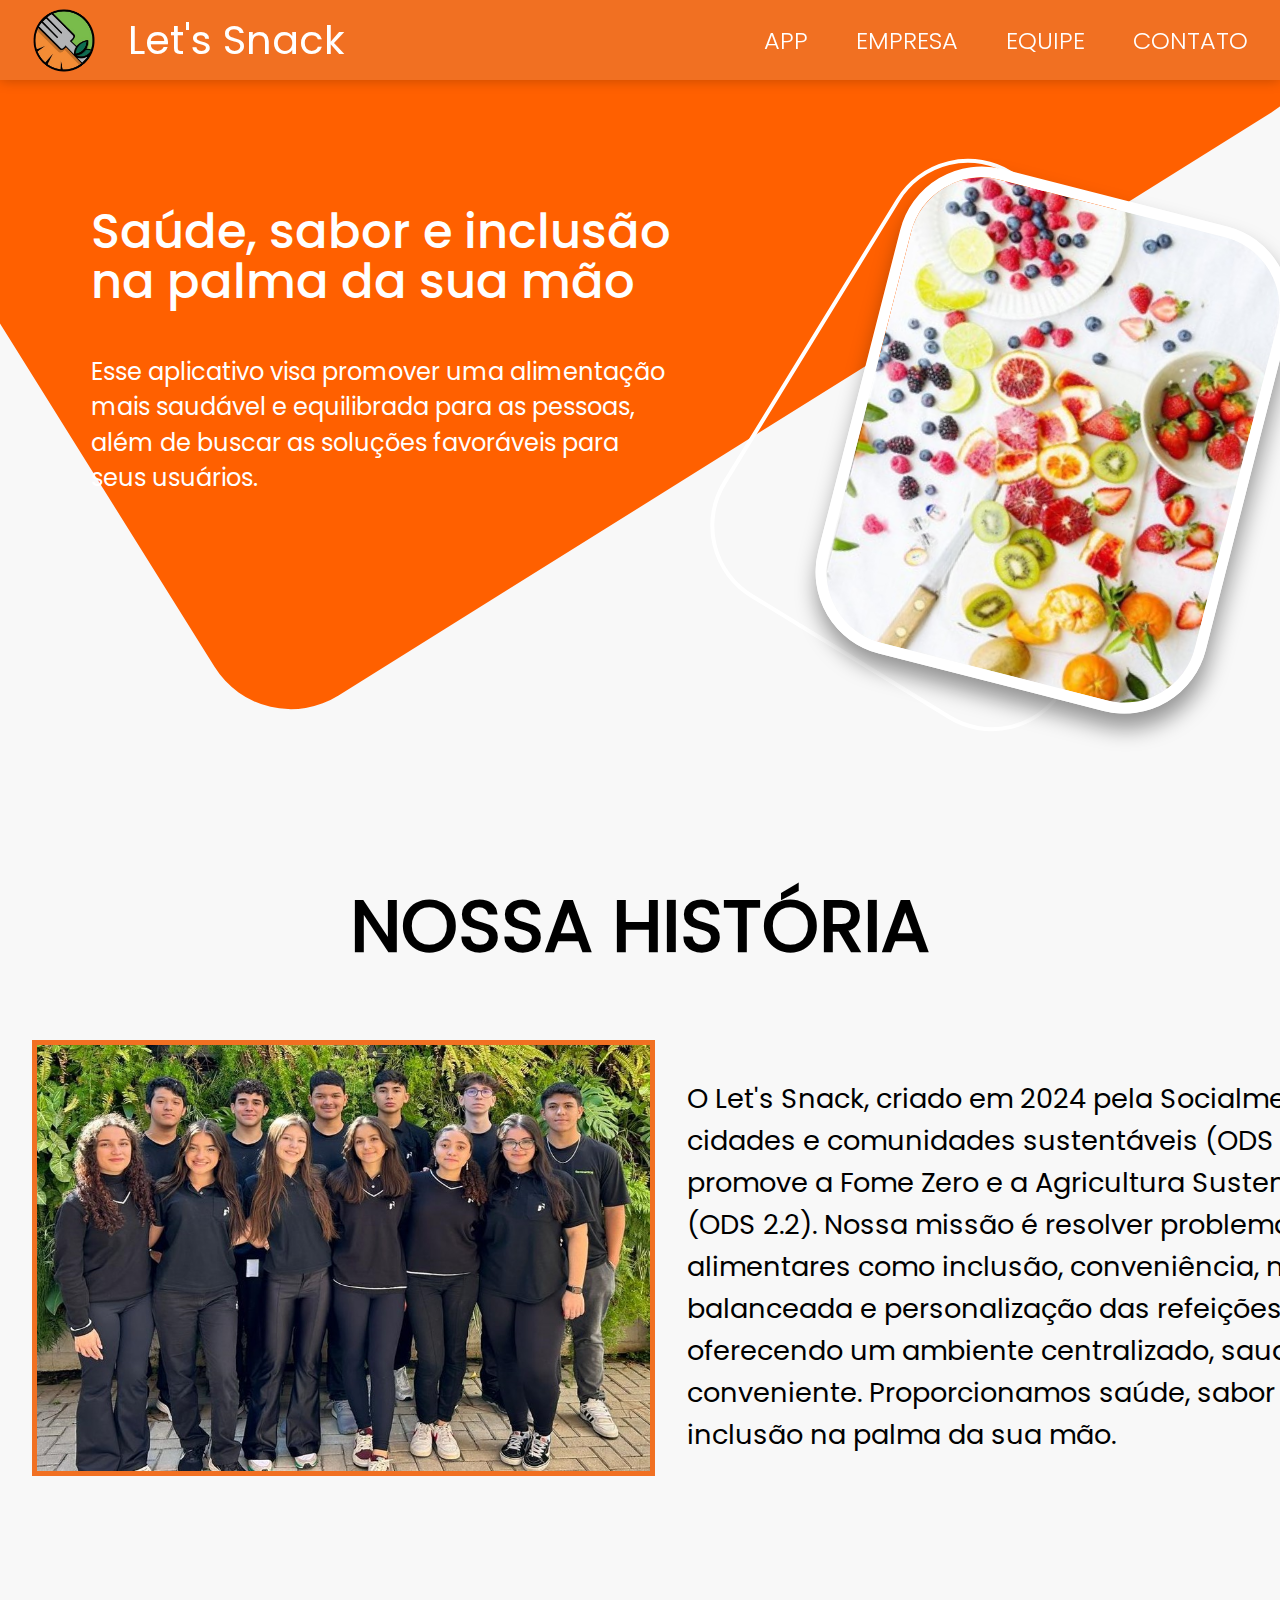
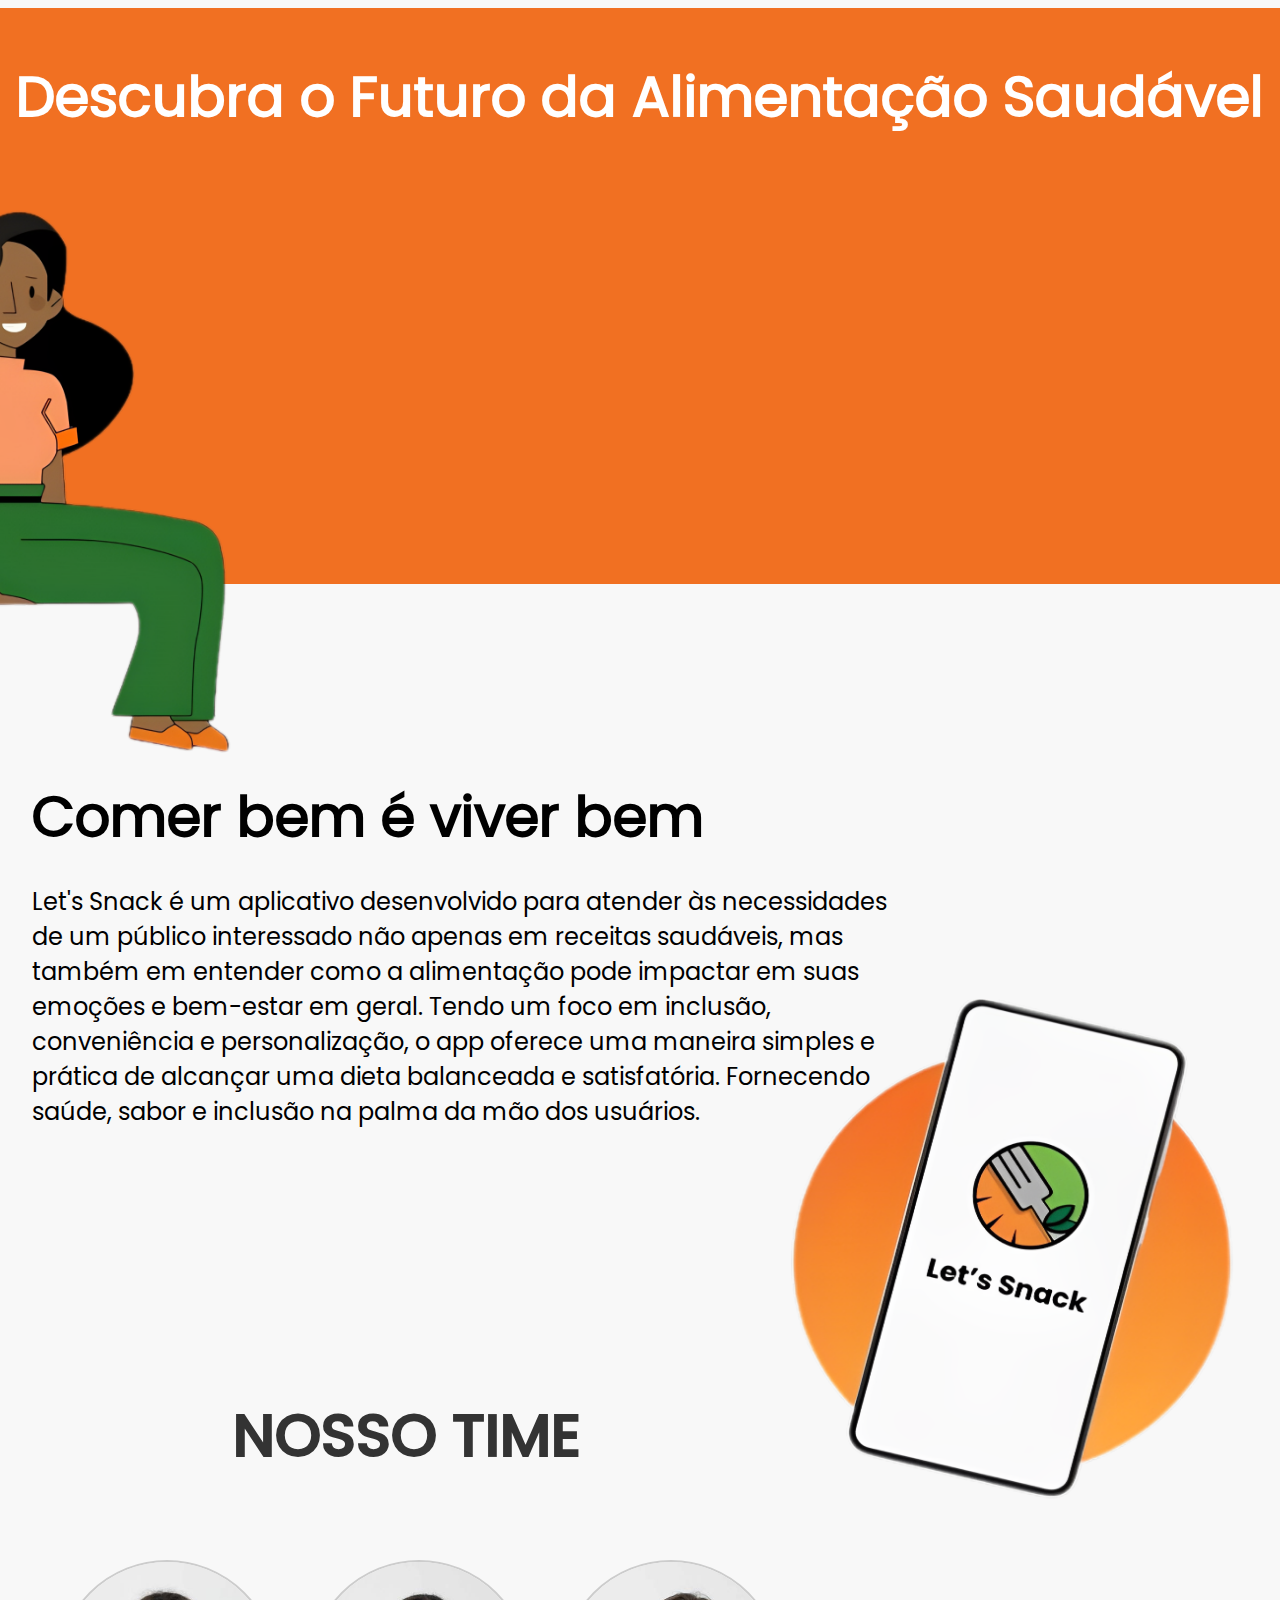
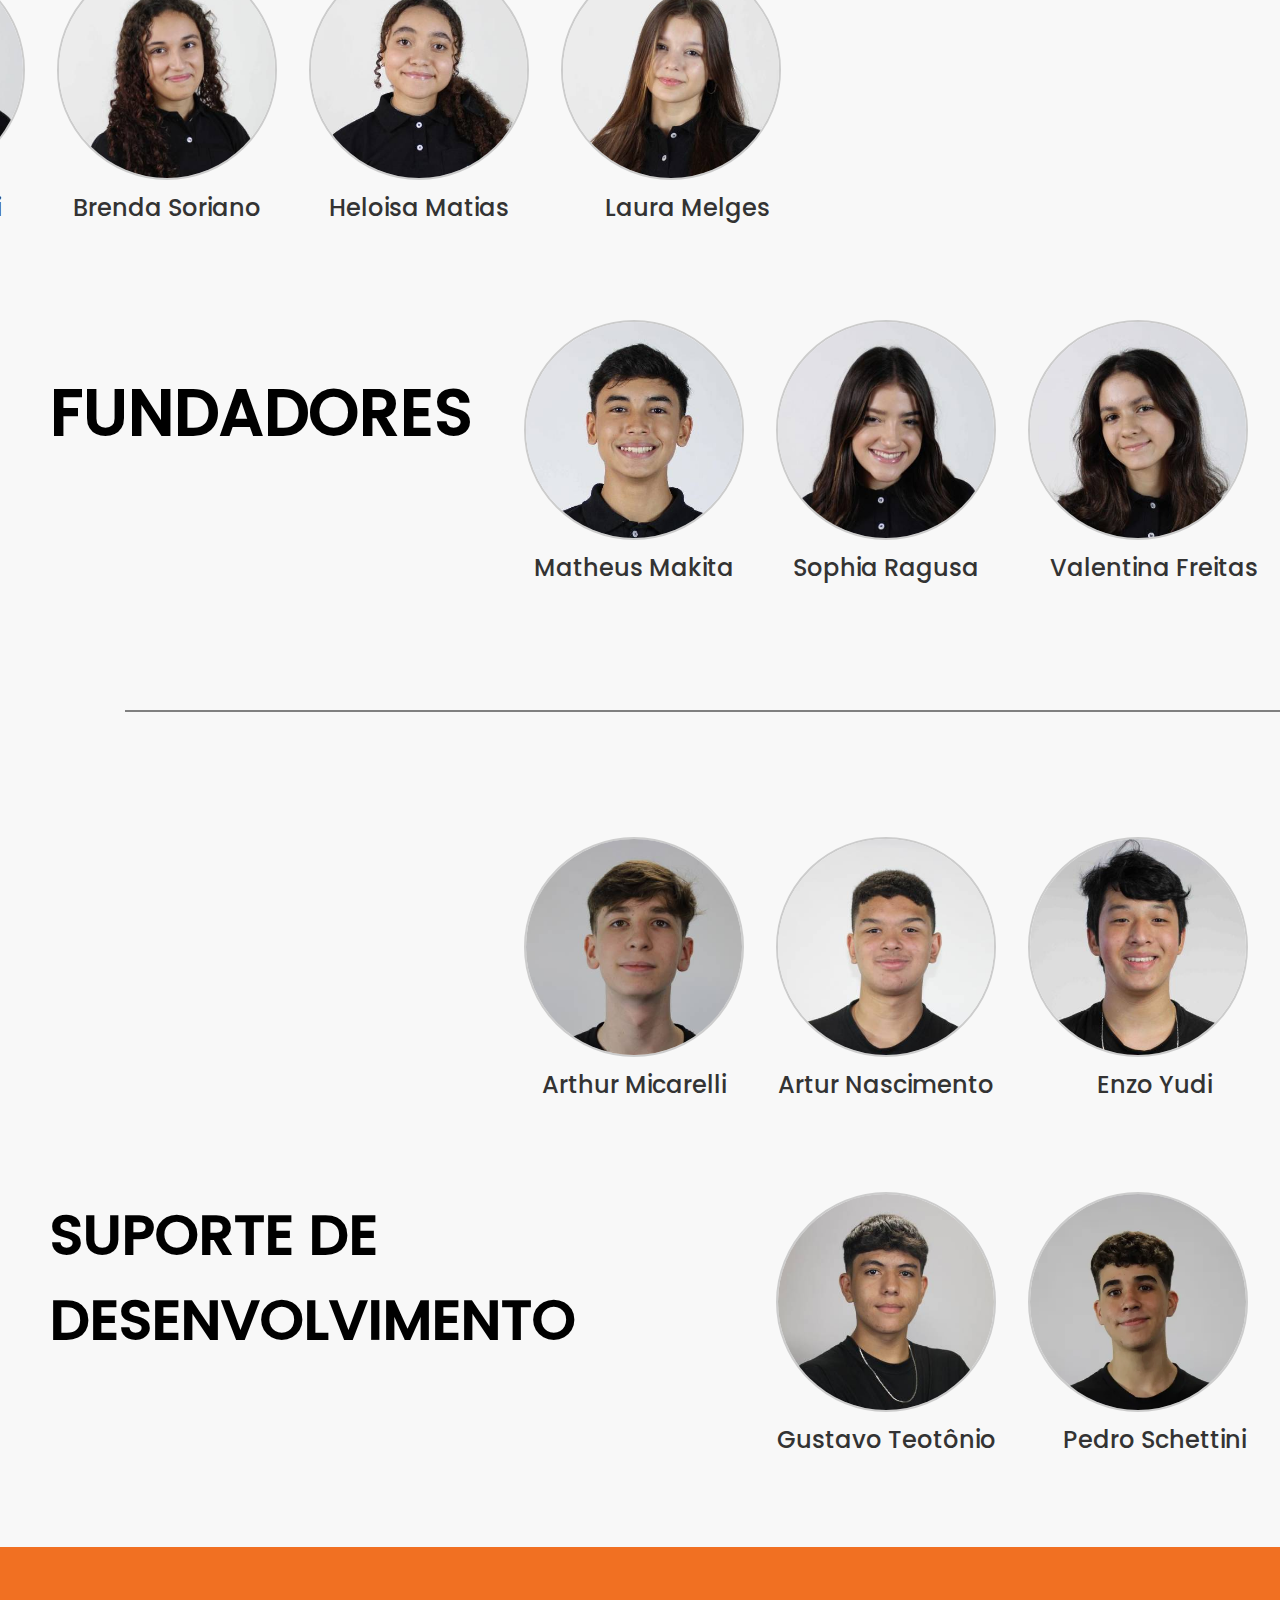
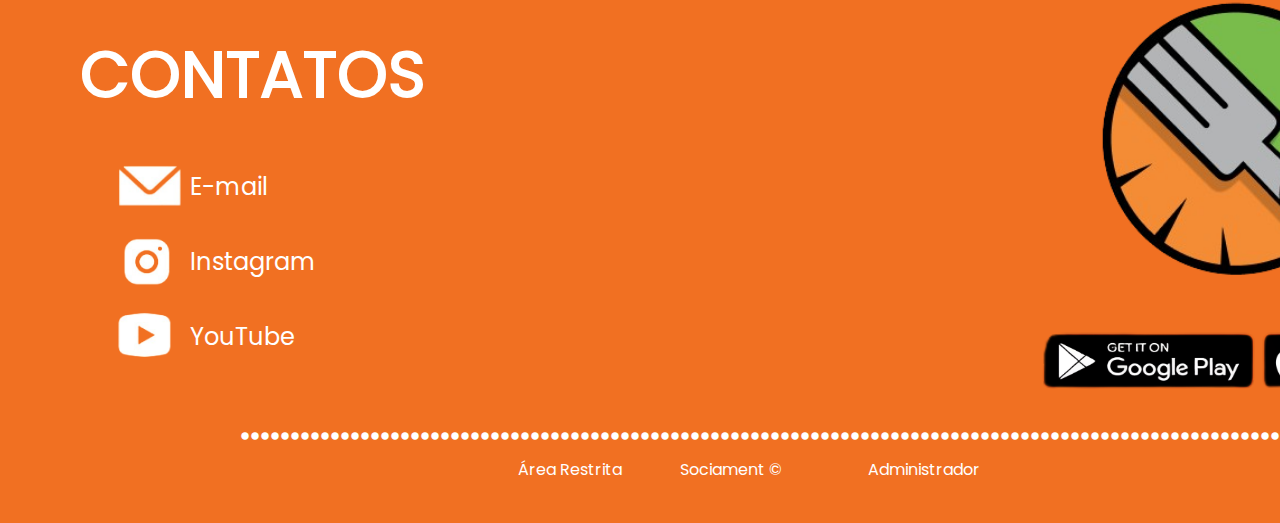
<file: index.html>
<!DOCTYPE html>
<html lang="pt-br">
  <head>
    <meta charset="UTF-8" />
    <meta name="viewport" content="width=device-width, initial-scale=1.0" />
    <link rel="stylesheet" href="style.css" />
    <link rel="shortcut icon" href="../assets/logo.png" type="image/x-icon" />
    <title>Let's Snack</title>
  </head>
  <body>
    <!-- navbar -->
    <header>
      <div class="box_logo">
        <img class="logoApp" src="../assets/logo.png" alt="Logo do App" />
        <a href="#firstPage" rel="Let's Snack">Let's Snack</a>
      </div>
      <div class="browse">
        <a href="#app">APP</a>
        <a href="#historypg">EMPRESA</a> 
        <a href="#team">EQUIPE</a> 
        <a href="#contact">CONTATO</a>
      </div>
    </header>
    <!-- page 1 -->
    <div class="page1">
      <div class="page1_information">
        <content class="slogan"
          >Saúde, sabor e inclusão <br />
          na palma da sua mão</content>
        <p class="description">
          Esse aplicativo visa promover uma alimentação <br />
          mais saudável e equilibrada para as pessoas, <br />
          além de buscar as soluções favoráveis para <br />
          seus usuários.
          <div id="firstPage" class="back"></div>
        </p>
    </div>
    <img class="InitialImage" src="../assets/InitialImage.png" alt="Primeira Imagem" />
    <div class="contorn"></div>
    </div>
    <!-- page 2 -->
    <div id="historypg" class="page2">
        <div class="history">
            <h2 >NOSSA HISTÓRIA</h2>
        </div>
        <img class="groupPhoto" src="assets/GRUPO.jpg" alt="Grupo Let's Snack">
        <content   class="aboutUs">
            <p>O Let's Snack, criado em 2024 pela Socialment, apoia cidades e comunidades sustentáveis (ODS 11) e promove a Fome Zero e a Agricultura Sustentável (ODS 2.2). Nossa missão é resolver problemas alimentares como inclusão, conveniência, nutrição balanceada e personalização das refeições, oferecendo um ambiente centralizado, saudável e conveniente. Proporcionamos saúde, sabor e inclusão na palma da sua mão.</p>
        </content>
    </div>
    <!-- page 3 -->
    <div id="app" class="page3">
        <div class="backVideo">
            <h2  class="videoTittle">Descubra o Futuro da Alimentação Saudável</h2><br>
            <div class="video">
                <iframe width="445.4" height="250.8" src="https://www.youtube.com/embed/9Gxmwmsnd5I?si=_KH1vpQY0JOyL40I" title="YouTube video player" frameborder="0" allow="accelerometer; autoplay; clipboard-write; encrypted-media; gyroscope; picture-in-picture; web-share" referrerpolicy="strict-origin-when-cross-origin" allowfullscreen></iframe>
            </div>
            <img class="character" src="assets/character.png" alt="Personagem">
        </div>
    </div>
    <!-- page4 -->
    <div class="page4">
        <h2>Comer bem é viver bem</h2><br>
        <p>Let's Snack é um aplicativo desenvolvido para atender às necessidades de um público interessado não apenas em receitas saudáveis, mas também em entender como a alimentação pode impactar em suas emoções e bem-estar em geral. Tendo um foco em inclusão, conveniência e personalização, o app oferece uma maneira simples e prática de alcançar uma dieta balanceada e satisfatória. Fornecendo saúde, sabor e inclusão na palma da mão dos usuários.</p>
        <img class="phonePhoto" src="assets/phone.png" alt="Foto do Celular">
    </div>
    <!-- page5 -->
    <section class="page5">
        <h1 id="team">NOSSO TIME</h1>
        <div class="row">
            <div class="figure">
                <img src="assets/BEATRIZMARIOTI.jpg" alt="Beatriz Marioti">
                <p>Beatriz Marioti</p>
            </div class="figure">
            <div class="figure">
                <img src="assets/BRENDASORIANO.jpg" alt="Brenda Soriano">
                <p>Brenda Soriano</p>
            </div class="figure">
            <div class="figure">
                <img src="assets/HELOISAMATIAS.jpg" alt="Heloisa Matias">
                <p>Heloisa Matias</p>
            </div class="figure">
            <div class="figure">
                <img src="assets/LAURAMELGES.jpg" alt="Laura Melges">
                <p>Laura Melges</p>
            </div class="figure">
        </div>
        <h2>FUNDADORES</h2>
        <div class="row">
            <div class="figure">
                <img src="assets/MATHEUSMAKITA.jpg" alt="Matheus Makita">
                <p>Matheus Makita</p>
            </div class="figure">
            <div class="figure">
                <img src="assets/SOPHIARAGUSA.jpg" alt="Sophia Ragusa">
                <p>Sophia Ragusa</p>
            </div class="figure">
            <div class="figure">
                <img src="assets/VALENTINAANTUNES.jpg" alt="Valentina Antunes">
                <p>Valentina Freitas</p>
            </div>
        </div>
    </section>
    <!-- page 6 -->
    <section class="page6">
      <div id="line" class="line"></div>
      <div class="row">
          <div class="figure">
              <img src="assets/ARTHURMICARELLI.jpg" alt="Arthur Micarelli">
              <p>Arthur Micarelli</p>
          </div class="figure">
          <div class="figure">
              <img src="assets/ARTURNASCIMENTO.jpg" alt="Artur Nascimento">
              <p>Artur Nascimento</p>
          </div class="figure">
          <div class="figure">
              <img src="assets/ENZOYUDI.jpg" alt="Enzo Yudi">
              <p>Enzo Yudi</p>
          </div class="figure">
      </div>
      <h2>SUPORTE DE <br> DESENVOLVIMENTO</h2>
      <div class="row">
          <div class="figure">
              <img src="assets/GUSTAVOTEOTONIO.jpg" alt="Gustavo Teotônio">
              <p>Gustavo Teotônio</p>
          </div class="figure">
          <div class="figure">
              <img src="assets/PEDROSCHETTINI.jpg" alt="Pedro Schettini">
              <p>Pedro Schettini</p>
          </div class="figure">
      </div>
  </section>
    <!-- page 7 -->
     <div class="page7">
       <div id="contact" class="background">
        <h2>CONTATOS</h2>
        <img class="logo" src="assets/logo.png" alt="Logo do App">
        <div class="icons">
          <img src="assets/e-mail.png" alt="e-mail">
          <img src="assets/instagram.png" alt="instagram">
          <img src="assets/youtube.png" alt="youtube">
        </div>
        <div class="contact">
          <a href="mailto:socialment.22@outlook.com">E-mail</a>
          <a href="https://www.instagram.com/letsnack_app/" target="_blank">Instagram</a>
          <a href="https://www.youtube.com/@LetsSnack" target="_blank">YouTube</a>
        </div>
        <div class="googleplay">
          <img src="assets/googleplay.png" alt="Download">
        </div>
        <div class="point">
          <h1>........................................................................................................</h1>
        </div>
        <div class="link">
          <a href="" class="word1">Área Restrita</a>
          <a href="" class="word2">Administrador</a>
        </div>
        <div class="mark">
          <p>Sociament ©</p>
        </div>
       </div>    
     </div>
  </body>
</html>
</file>
<file: style.css>
* {
    padding: 0;
    margin: 0;
    box-sizing: border-box;
  }
@font-face {
  font-family: "Poppins_regular";
  src: url(Poppins/Poppins-Regular.ttf);
}

@font-face {
  font-family: "Poppins_light";
  src: url(Poppins/Poppins-Light.ttf);
}

@font-face {
  font-family: "Poppins_medium";
  src: url(Poppins/Poppins-Medium.ttf);
}

body {
  width: 100vw;
  font-family: "Poppins_regular";
  background-color: #f8f8f8;
  overflow-x:hidden;
}

a {
  text-decoration: none;
  color: white;
}

header {
  height: 80px;
  display: flex;
  width: 100vw;
  position: fixed;
  background-color: #f17022;
  color: white;
  align-items: center;
  box-shadow: 0px 0px 12.4px rgba(0, 0, 0, 0.25);
  z-index: 10;
  padding: 0 32px;
  justify-content: space-between;
}
  
header a:hover {
  text-shadow: 0px 0px 12.4px rgba(0, 0, 0, 0.35);
  text-decoration: underline;
}

.box_logo {
  display: flex;
  gap: 2rem;
  align-items: center;
  font-size: 2.5rem;
}

.logoApp {
  width: 64px;
  height: 64px;
}

.browse {
  display: flex;
  gap: 3rem;
  font-size: 1.5rem;
  font-family: "Poppins_light";
  align-items: center;
}

.page1 {
  display: flex;
  width: 100vw;
  align-items: center;
  justify-content: space-around;
  padding-top: 100px;
  margin: 0 32px;
  gap: 4rem;
}

.page1_information {
  display: flex;
  flex-direction: column;
  gap: 3rem;
}

.slogan {
  color: white;
  display: flex;
  line-height: 3.1rem;
  font-size: 3rem;
  font-family: "Poppins_medium";
}
.description {
  display: inline-flex;
  color: white;
  font-size: 1.5rem;
  line-height: 2.2rem;
  font-family: "Poppins_regular";
  margin-bottom: 40px;
}   
.back {
  position: absolute;
  top: -520px;
  transform: rotate(-32deg);
  right: 100px;
  width: 100vw;
  height: 1000px;
  border-radius: 90px;
  background-color: #ff6000;
  z-index: -1;
}
.InitialImage {
  width: 400px;
  height: 500px;
  transform: rotate(14.32deg);
  border-radius: 84px;
  border: 11px solid #ffffff;
  z-index: 2;
  box-shadow: 5px 14px 21.6px 0px rgba(0, 0, 0, 0.4);
  margin-top: 90px;
}
.contorn {
  position: absolute;
  background-color: transparent;
  width: 400px;
  height: 500px;
  transform: rotate(31.54deg);
  border: 4px solid white;
  border-radius: 84px;
  z-index: 1;
  right: 100px;
  margin-top: 100px;

}
.history {
  margin-top: 182px;
  font-size: 3rem;
  text-align: center;
}
.groupPhoto {
  margin: 32px;
  margin-top: 60px;
  width: 623px;
  height: 436px;
  border: 5px solid #f17022;
  float: left;
}
.aboutUs {
  margin-top: 98px;
  font-size: 1.7rem;
  display: block;
  width: 1418px;
  height: 350px;
}
.backVideo {
  display: flex;
  width: 100vw;
  height: 576px;
  background-color: #f17022;
  margin-top: 180px;
  z-index: -1;
  justify-content: center;
  align-items: center;
}
.video {
  margin-top: 32px;
}
.videoTittle {
  position: absolute;
  font-size: 3.5rem;
  color: white;
  margin-bottom: 400px;
}
.character{
  position: absolute;
  width: 450px;
  top: 1796px;
  right: 1000px;
}
.page4{
  margin-top: 190px;
  margin-left: 32px;
}
.page4 p{
  font-size: 1.5rem;
  width: 856px;
  display: block;
  float: left;

}
.page4 h2{
  margin-top: 117px;
  font-size: 3.5rem;
}
.phonePhoto{
  bottom: 130px;
  position: relative;
  float: right;
  height: 507px;
  width: 467px;
  right: 32px;
}

.page5 {
  margin-top: 507px;
  max-width: 100vw;
}
.page5 h1 {
    font-size: 3.7rem;
    text-align: center;
    color: #333;
    font-family: 'Poppins_medium';
    margin-bottom: 80px;
}
.page6 h2{
  font-size: 3.5rem;
  font-family: 'Poppins_medium';
  position: absolute;
  left: 50px;
}
.row {
  display: flex;
  justify-content: flex-end;
  gap: 32px;
}
.page6 .row .figure:last-child img {
  margin-right: 32px;
}
.page5 .row .figure:last-child img {
  margin-right: 32px;
}
.page6 .row {
  margin-bottom: 90px;
}
.figure {
  display: flex;
  gap: 10px;
  align-content: center;
  flex-direction: column;
  justify-content: center;
}
.row img {
  width: 220px;
  height: 220px;
  border-radius: 200px;
  border: 2px solid #ccc;
}
.figure p {
  text-align: center;
  width: 100%;
  font-size: 24px;
  color: #333;
  font-family: 'Poppins_medium';
}
.page5 h2{
    font-size: 4rem;
    font-family: 'Poppins_medium';
    position: relative;
    top: 140px;
    left: 50px;
}
.line{
  margin:125px;
  width: 1200px;
  height: 2px;
  background-color: grey;
}
.background{
  display: flex;
  width: 100vw;
  height: 576px;
  background-color: #f17022;
  color: white;
}
.background h2{
  font-size: 4rem;
  padding: 80px;
}
.background .logo{
  width: 280px;
  height: 280px;
  margin-left: 590px;
  margin-top: 50px;
}
.icons{
  display: flex;
  flex-direction: column;
  position: relative;
  gap: 10px;
  width: 82px;
  height: 62px;
  right: 1270px;
  top: 200px;
}
.contact{
  display: flex;
  flex-direction: column;
  position: absolute;
  gap: 40px;
  font-size: 1.5rem;
  margin-left:190px;
  margin-top: 222px;
}
.point{
  font-size: 1.5rem;
  display: flex;
  position: absolute;
  color: white;
  margin-top: 440px;
  margin-left: 240px;
}
.mark{
  position: absolute;
  display: flex;
  justify-content: center;
  margin-top: 510px;
  margin-left: 680px;

}
.mark img{
  width: 20px;
  height: 20px;
  margin-top: 2px;
}
.googleplay{
  display: flex;
  position: absolute;
  margin-top: 350px;
  margin-left: 1000px;
}
.googleplay img{
  width: 476px;
  height: 102px;
}
.page7 .link{
  margin-top: 500px;
}
.link .word1{
  position: relative;
  right: 940px;
  top: 10px;
}
.link .word2{
  position: relative;
  right: 590px;
  bottom: 15px;
}
@media(min-width:1600px){
  iframe{
    width: 550px;
    height: 300px;
  }
  header{
    position: fixed;
  }
  .background .logo{
    margin-left: 700px;
  }
  .icons{
    right: 1450px;
  }
  .point{
    display: none;
  }
  .mark{
    text-align: center;
    left: 100px;
  }
  .googleplay{
    margin-left: 1090px;
  }

  .link{
    display: none;
  }
}
</file>
